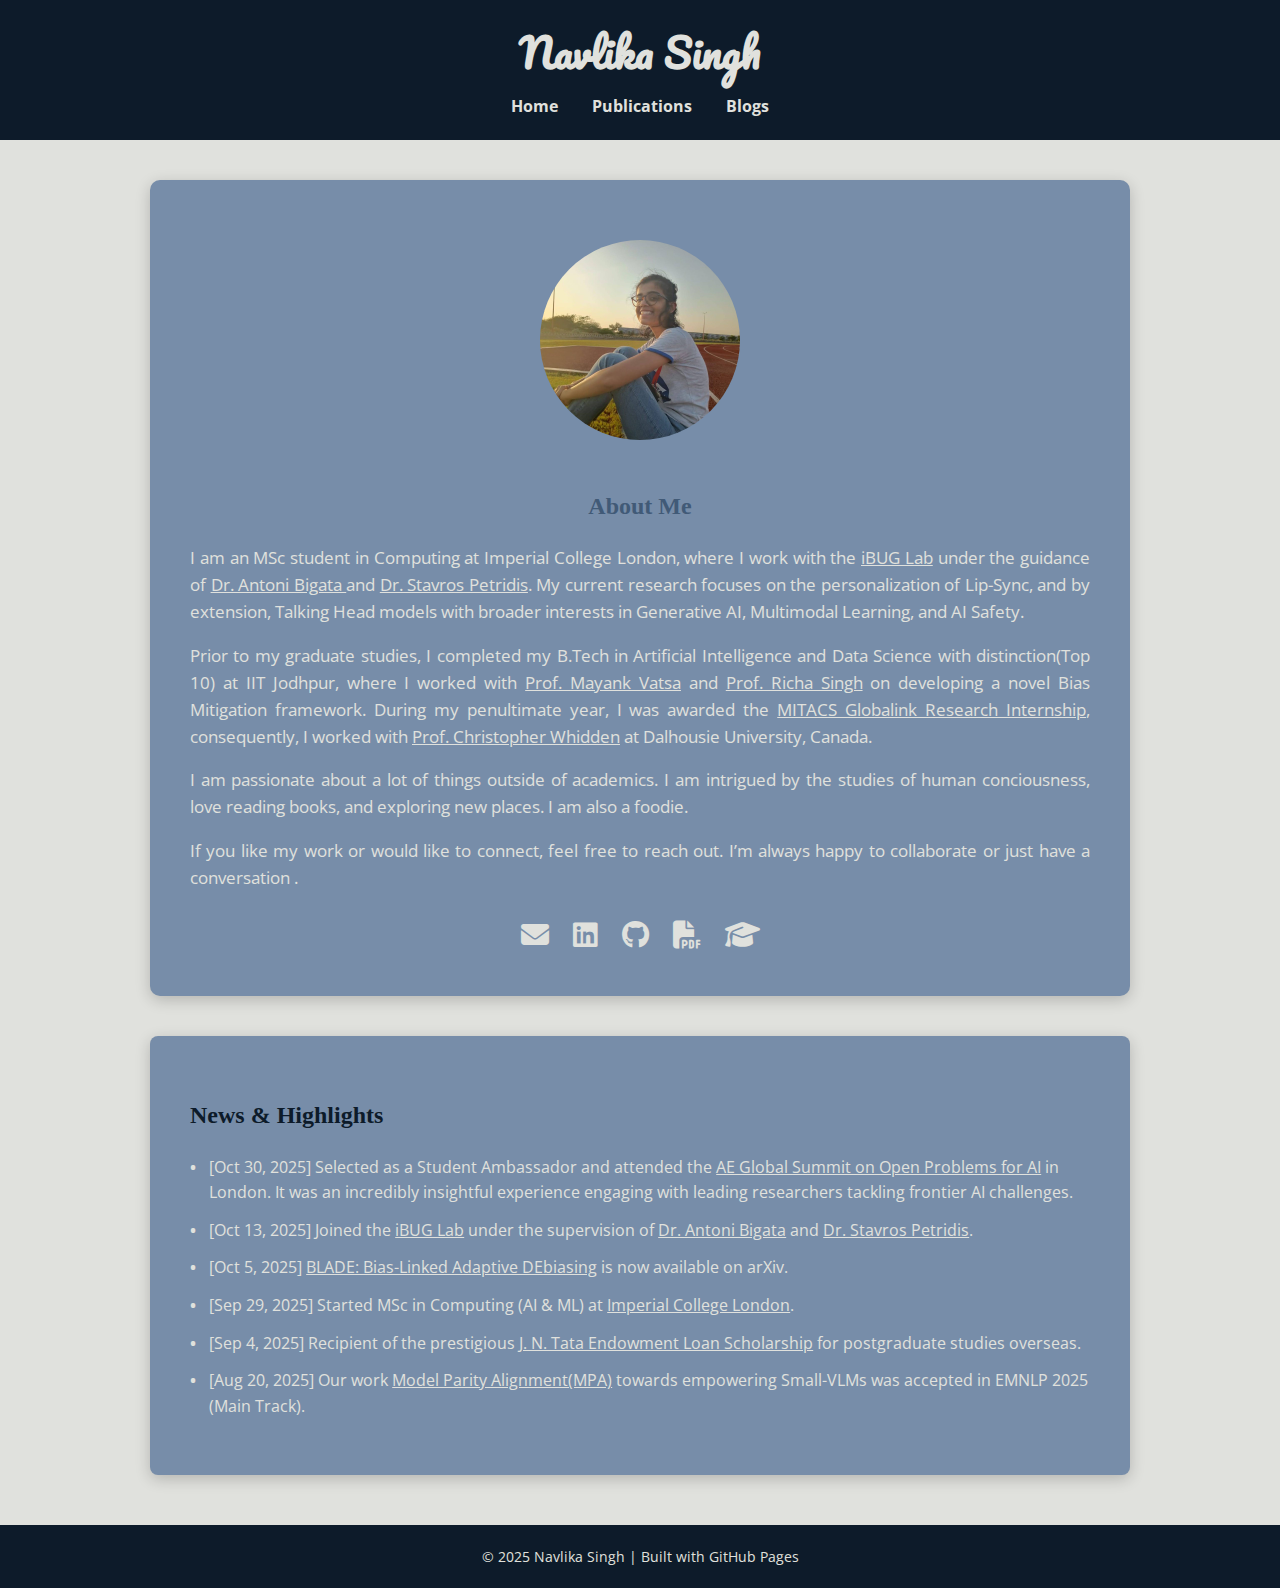
<file: index.html>
<!DOCTYPE html>
<html lang="en">
<head>
  <meta charset="UTF-8">
  <title>Navlika Singh</title>
  <link rel="stylesheet" href="style.css">
  <link rel="stylesheet" href="https://cdnjs.cloudflare.com/ajax/libs/font-awesome/6.4.0/css/all.min.css">
  <link href="https://fonts.googleapis.com/css2?family=Merriweather:wght@400;700&family=Open+Sans:wght@400;600&family=Pacifico&display=swap" rel="stylesheet">
  <link rel="stylesheet" href="https://cdnjs.cloudflare.com/ajax/libs/font-awesome/6.4.0/css/all.min.css">
</head>
<body>
<div class="page-container">
  <header>
    <h1 id="main-header">Navlika Singh</h1>
    <nav>
      <a href="index.html"><strong>Home</strong></a>
      <a href="publications.html"><strong>Publications</strong></a>
      <a href="blogs.html"><strong>Blogs</strong></a>
    </nav>
  </header>
</head>

  <div class="container" style="text-align:center;">
    <img src="images/profile.jpeg" alt="Navlika Singh" 
         style="width:200px;border-radius:50%;margin:20px 0;">
    <h2>About Me</h2>
    <!-- <p>
      I am an MSc student in Computing at Imperial College London, where I aim to explore research directions at the intersection of Generative AI, Vision–Language Modeling, and Alignment for Responsible AI systems.
    </p> -->
    <p>
    I am an MSc student in Computing at Imperial College London, where I work with the <a href="https://ibug.doc.ic.ac.uk/">iBUG Lab</a> under the guidance of <a href="https://scholar.google.com/citations?user=LuIdiV8AAAAJ&hl=en">Dr. Antoni Bigata </a> and <a href="https://scholar.google.com/citations?user=6v-UKEMAAAAJ&hl=en">Dr. Stavros Petridis</a>. My current research focuses on the personalization of Lip-Sync, and by extension, Talking Head models with broader interests in Generative AI, Multimodal Learning, and AI Safety.
    </p>
    <p>
      Prior to my graduate studies, I completed my B.Tech in Artificial Intelligence and Data Science with distinction(Top 10) at IIT Jodhpur, where I worked with <a href="https://scholar.google.com/citations?user=-DAxp-cAAAAJ&hl=en" target="_blank">Prof. Mayank Vatsa</a> and <a href="https://scholar.google.com/citations?user=okqK5UAAAAAJ&hl=en" target="_blank">Prof. Richa Singh</a> on developing a novel Bias Mitigation framework. 
      During my penultimate year, I was awarded the <a href="https://www.mitacs.ca/our-programs/globalink-research-internship-students/" target="_blank">MITACS Globalink Research Internship</a>, consequently, I worked with <a href="https://web.cs.dal.ca/~whidden/" target="_blank">Prof. Christopher Whidden</a> at Dalhousie University, Canada.
    </p>
    <p>
      I am passionate about a lot of things outside of academics. I am intrigued by the studies of human conciousness, love reading books, and exploring new places. I am also a foodie. 
    </p>
    <p>
    If you like my work or would like to connect, feel free to reach out. I’m always happy to collaborate or just have a conversation .
    </p>

    <div class="contact-icons">
      <a href="mailto:ns1324@ic.ac.uk" target="_blank"><i title="Email" class="fas fa-envelope"></i></a>
      <a href="https://www.linkedin.com/in/navlika-singh-963120204/" title="Linkedin" target="_blank"><i class="fab fa-linkedin"></i></a>
      <a href="https://github.com/Navlika-Singh" target="_blank"><i title="Github" class="fab fa-github"></i></a>
      <a href="docs/NavlikaSingh_Resume_ShortVersion.pdf" target="_blank" title="Resume"><i class="fas fa-file-pdf"></i></a>
      <a href="https://scholar.google.com/citations?user=4uzAVHUAAAAJ&hl=en" target="_blank" title="Google Scholar"><i class="fa-solid fa-graduation-cap"></i></a>
    </div>
  </div>

  <div class="container highlights">
    <h2>News & Highlights</h2>
    <ul>
      <li>[Oct 30, 2025] Selected as a Student Ambassador and attended the <a href="https://www.algopreneurship.org/" target="_blank">AE Global Summit on Open Problems for AI</a> in London. It was an incredibly insightful experience engaging with leading researchers tackling frontier AI challenges.</li>
      <li>[Oct 13, 2025] Joined the <a href="https://ibug.doc.ic.ac.uk/" target="_blank">iBUG Lab</a> under the supervision of 
          <a href="https://scholar.google.com/citations?user=LuIdiV8AAAAJ&hl=en" target="_blank">Dr. Antoni Bigata</a> and 
          <a href="https://scholar.google.com/citations?user=6v-UKEMAAAAJ&hl=en" target="_blank">Dr. Stavros Petridis</a>.</li>
      <li>[Oct 5, 2025] <a href="https://arxiv.org/pdf/2510.04174" target="_blank">BLADE: Bias-Linked Adaptive DEbiasing</a> is now available on arXiv.</li>
      <li>[Sep 29, 2025] Started MSc in Computing (AI & ML) at <a href="https://www.imperial.ac.uk/computing/" target="_blank">Imperial College London</a>.</li>
      <li>[Sep 4, 2025] Recipient of the prestigious <a href="https://jntataendowment.org/" target="_blank">J. N. Tata Endowment Loan Scholarship</a> for postgraduate studies overseas.</li>
      <li>[Aug 20, 2025] Our work <a href="https://arxiv.org/pdf/2509.16633" target="_blank">Model Parity Alignment(MPA)</a> towards empowering Small-VLMs was accepted in EMNLP 2025 (Main Track).</li>
    </ul>
  </div>

  <footer>
    &copy; 2025 Navlika Singh | Built with GitHub Pages
  </footer>

  <script>
    const header = document.getElementById('main-header');
    const englishName = "Navlika Singh";
    const hindiName = "नवलिका सिंह";

    header.addEventListener('mouseenter', () => {
      header.textContent = hindiName;
      header.style.color = "#e0afa0"; // pink
    });

    header.addEventListener('mouseleave', () => {
      header.textContent = englishName;
      header.style.color = ""; // revert to default
    });
  </script>
</div>
</body>
</html>
</file>
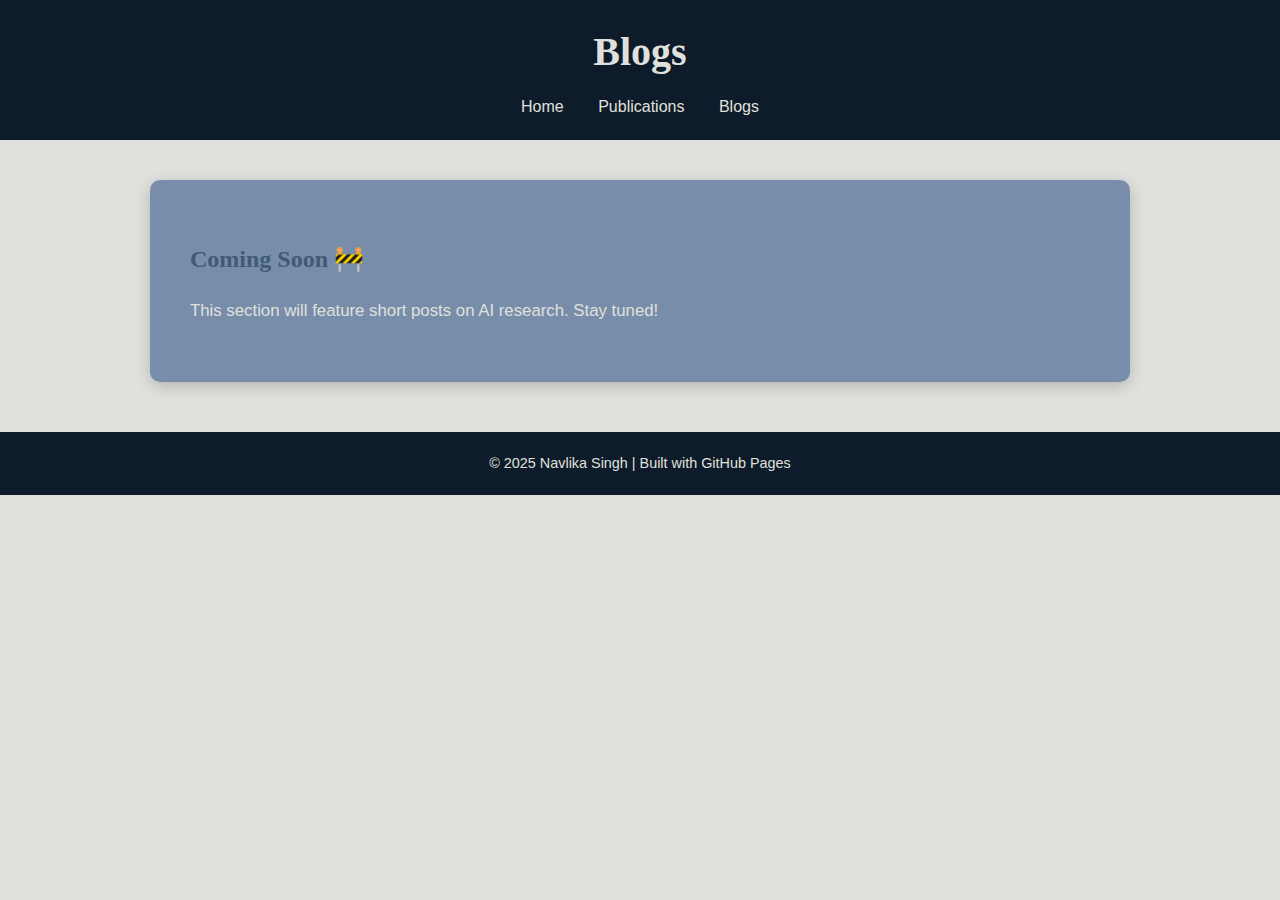
<file: blogs.html>
<!DOCTYPE html>
<html lang="en">
<head>
  <meta charset="UTF-8">
  <title>Blogs | Navlika Singh</title>
  <link rel="stylesheet" href="style.css">
</head>
<body>
  <header>
    <h1>Blogs</h1>
    <nav>
      <a href="index.html">Home</a>
      <!-- <a href="research.html">Research</a> -->
      <a href="publications.html">Publications</a>
      <!-- <a href="resume.html">Resume</a> -->
      <a href="blogs.html">Blogs</a>
    </nav>
  </header>

  <div class="container">
    <h2>Coming Soon 🚧</h2>
    <p>
      This section will feature short posts on AI research.
      Stay tuned!
    </p>
  </div>

  <footer>
    &copy; 2025 Navlika Singh | Built with GitHub Pages
  </footer>
</body>
</html>
</file>
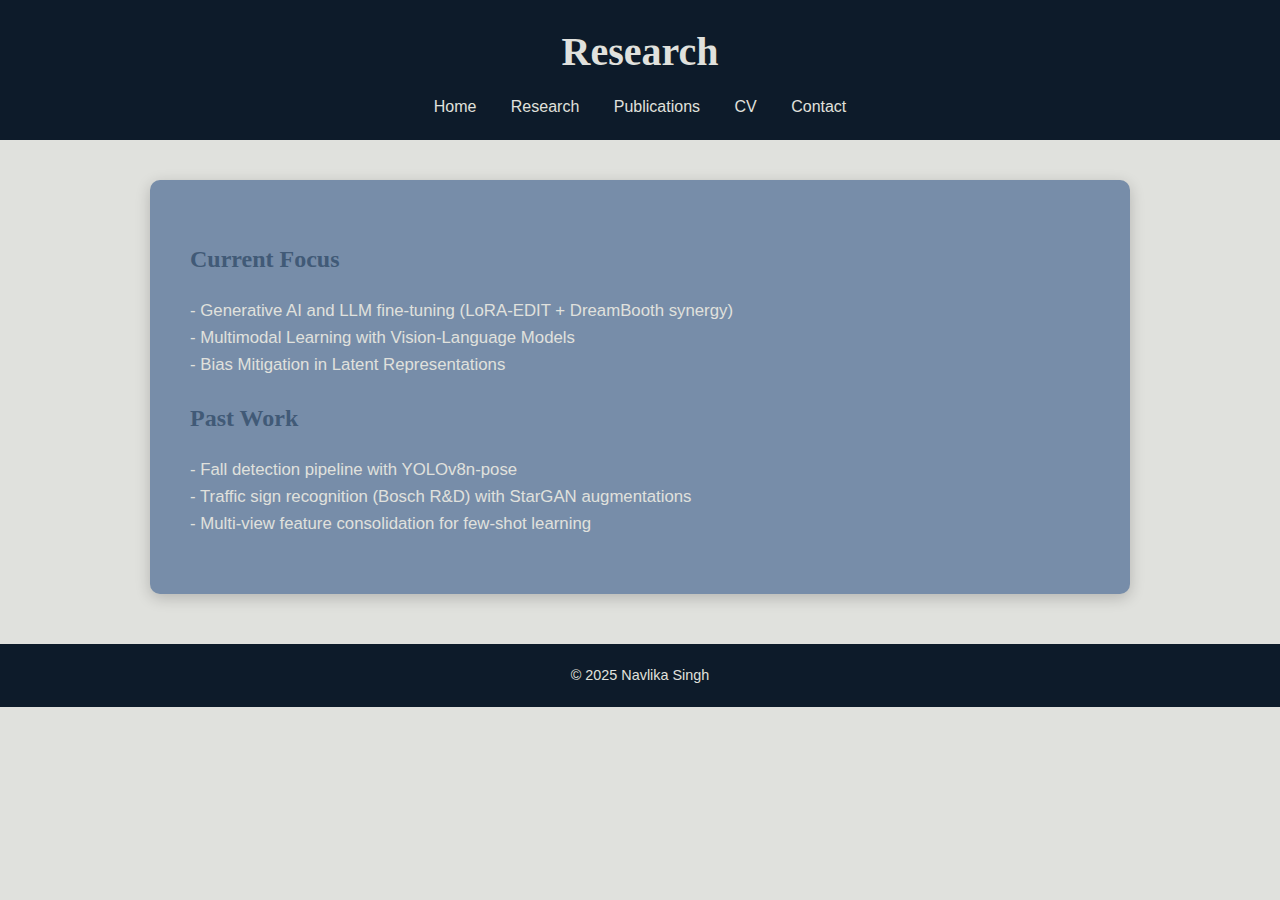
<file: research.html>
<!DOCTYPE html>
<html lang="en">
<head>
  <meta charset="UTF-8">
  <title>Research | Navlika Singh</title>
  <link rel="stylesheet" href="style.css">
</head>
<body>
  <header>
    <h1>Research</h1>
    <nav>
      <a href="index.html">Home</a>
      <a href="research.html">Research</a>
      <a href="publications.html">Publications</a>
      <a href="cv.html">CV</a>
      <a href="contact.html">Contact</a>
    </nav>
  </header>

  <div class="container">
    <h2>Current Focus</h2>
    <p>
      - Generative AI and LLM fine-tuning (LoRA-EDIT + DreamBooth synergy)<br>
      - Multimodal Learning with Vision-Language Models<br>
      - Bias Mitigation in Latent Representations
    </p>

    <h2>Past Work</h2>
    <p>
      - Fall detection pipeline with YOLOv8n-pose<br>
      - Traffic sign recognition (Bosch R&D) with StarGAN augmentations<br>
      - Multi-view feature consolidation for few-shot learning
    </p>
  </div>

  <footer>
    &copy; 2025 Navlika Singh
  </footer>
</body>
</html>
</file>
<file: style.css>
/* body {
  font-family: Arial, sans-serif;
  margin: 0;
  padding: 0;
  background: #f9f9f9;
  color: #333;
  line-height: 1.6;
}

header {
  background: #2c3e50;
  color: white;
  padding: 20px 0;
  text-align: center;
}

header h1 {
  margin: 0;
  font-size: 2em;
}

nav {
  margin-top: 10px;
}

nav a {
  color: white;
  margin: 0 15px;
  text-decoration: none;
  font-weight: bold;
}

nav a:hover {
  text-decoration: underline;
}

.container {
  width: 80%;
  margin: auto;
  padding: 20px;
}

h2 {
  color: #2c3e50;
  margin-top: 30px;
}

footer {
  text-align: center;
  padding: 15px;
  margin-top: 30px;
  background: #eee;
  font-size: 0.9em;
} */


/* Global reset
body {
  margin: 0;
  font-family: "Helvetica Neue", Arial, sans-serif;
  background-color: #f4f3ee;
  color: #463f3a;
  line-height: 1.6;
}

/* Header */
/* header {
  background-color: #463f3a;
  color: #f4f3ee;
  padding: 20px 0;
  text-align: center;
} */

/* header h1 {
  margin: 0;
  font-size: 2.2em;
  font-family: "Georgia", serif;
}

nav {
  margin-top: 10px;
} */

/* nav a {
  color: #f4f3ee;
  text-decoration: none;
  margin: 0 15px;
  font-weight: 500;
  transition: color 0.3s;
}

nav a:hover {
  color: #e0afa0;
} */

/* Main content card */
/* .container {
  max-width: 900px;
  margin: 40px auto;
  background: #fff;
  padding: 40px;
  border-radius: 10px;
  box-shadow: 0 4px 15px rgba(0, 0, 0, 0.1);
} */

/* Headings */
/* h2 {
  color: #8a817c;
  font-family: "Georgia", serif;
  margin-top: 20px;
} */

/* Text */
/* p {
  font-size: 1.05em;
  text-align: justify;
  color: #463f3a;
} */

/* Highlights Section */
/* .highlights {
  background-color: #f4f3ee;
  padding: 20px;
  margin-top: 30px;
  border-radius: 8px;
  border-left: 5px solid #e0afa0;
} */

/* .highlights h2 {
  color: #463f3a;
}

.highlights ul {
  list-style-type: none;
  padding: 0;
}

.highlights ul li {
  margin-bottom: 12px;
  padding-left: 1.2em;
  position: relative;
  color: #463f3a;
} */

/* .highlights ul li::before {
  content: "•";
  color: #e0afa0;
  font-weight: bold;
  position: absolute;
  left: 0;
} */

/* Footer */
/* footer {
  text-align: center;
  padding: 20px;
  margin-top: 50px;
  background-color: #8a817c;
  color: #f4f3ee;
  font-size: 0.9em;
}

.contact-icons {
  margin-top: 20px;
}

.contact-icons a {
  margin: 0 10px;
  font-size: 28px;
  color: #463f3a; 
  transition: color 0.3s ease;
} */

/* .contact-icons a:hover {
  color: #e0afa0; 
}  */


/*
blue-themed version
*/
body {
  margin: 0;
  font-family: 'Open Sans', sans-serif;
  background-color: #e0e1dd; 
  color: #1b263b;
  line-height: 1.6;
}


header {
  background-color: #0d1b2a; 
  color: #e0e1dd; 
  padding: 20px 0;
  text-align: center;
}

header h1 {
  margin: 0;
  font-size: 2.2em;
  font-family: "Georgia", serif;
}

nav {
  margin-top: 10px;
}

nav a {
  color: #e0e1dd; 
  text-decoration: none;
  margin: 0 15px;
  font-weight: 500;
  transition: color 0.3s;
}

nav a:hover {
  color: #e0afa0; 
}


.container {
  max-width: 900px;
  margin: 40px auto;
  background: #778da9; 
  color: #e0e1dd;
  padding: 40px;
  border-radius: 10px;
  box-shadow: 0 4px 15px rgba(0, 0, 0, 0.2);
}


h2 {
  color: #415a77; 
  font-family: "Georgia", serif;
  margin-top: 20px
}


p {
  font-size: 1.05em;
  text-align: justify;
  color: #e0e1dd;
}


.highlights {
  background-color: #778da9; 
  padding: 40px;
  margin-top: 30px;
  border-radius: 8px;
  color: #e0e1dd;
}

/* .highlights {
max-width: 900px;
  margin: 40px auto;
  background: #778da9; 
  color: #e0e1dd;
  padding: 40px;
  border-radius: 10px;
  box-shadow: 0 4px 15px rgba(0, 0, 0, 0.2);
} */

.highlights h2 {
  color: #0d1b2a; 
}

.highlights ul {
  list-style-type: none;
  padding: 0;
}

.highlights ul li {
  margin-bottom: 12px;
  padding-left: 1.2em;
  position: relative;
}

.highlights ul li::before {
  content: "•";
  color: #e0e1dd; 
  font-weight: bold;
  position: absolute;
  left: 0;
}


footer {
  text-align: center;
  padding: 20px;
  margin-top: 50px;
  background-color: #0d1b2a; 
  color: #e0e1dd;
  font-size: 0.9em;
}


.contact-icons {
  margin-top: 20px;
}

.contact-icons a {
  margin: 0 10px;
  font-size: 28px;
  color: #e0e1dd; 
  transition: color 0.3s ease;
}

.contact-icons a:hover {
  color: #e0afa0; 
}

a {
  color: inherit;           
  text-decoration: underline; 
  transition: color 0.3s ease;
}

/* Main Header */
header h1 {
  margin: 0;
  font-family: 'Pacifico', cursive; /* stylish, catchy */
  font-size: 2.5em;
  position: relative;
  transition: color 0.3s;
  cursor: pointer;
}

/* Hover effect: change text to Hindi in pink */
header h1:hover::after {
  content: "नवलिका सिंह"; /* Hindi name */
  color: #e91e63; /* pink */
  position: absolute;
  left: 0;
  top: 0;
}
</file>
